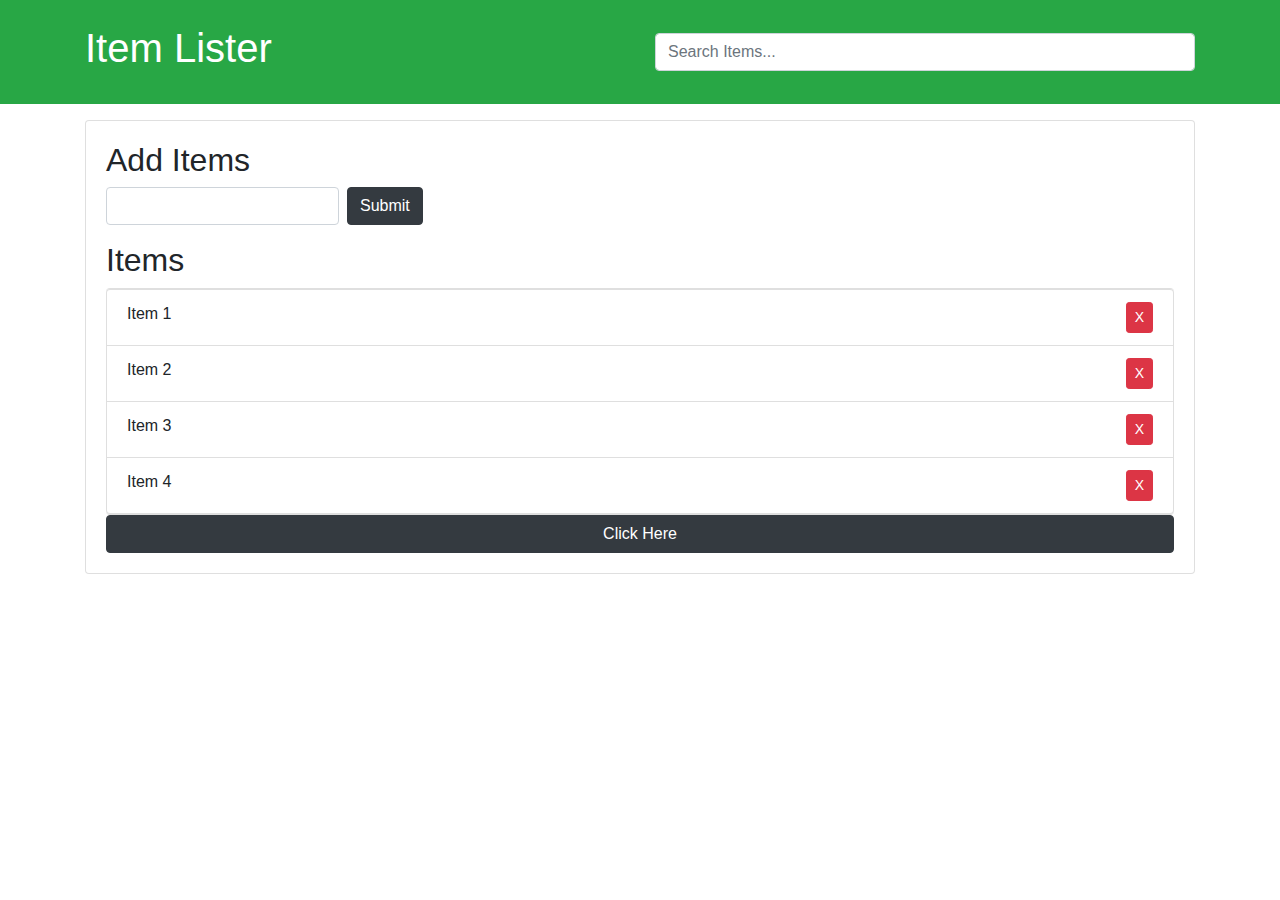
<file: Lesson 1/index.html>
<!DOCTYPE html>
<html lang="en">

<head>
  <meta charset="UTF-8" />
  <meta http-equiv="X-UA-Compatible" content="IE=edge" />
  <meta name="viewport" content="width=device-width, initial-scale=1.0" />
  <link rel="stylesheet" href="https://maxcdn.bootstrapcdn.com/bootstrap/4.0.0-beta/css/bootstrap.min.css" />
  <title>Item Lister</title>
</head>

<body>
  <header id="main-header" class="bg-success text-white p-4 mb-3">
    <div class="container">
      <div class="row">
        <div class="col-md-6">
          <h1 id="header-title">
            Item Lister<span style="display: none"> 123</span>
          </h1>
        </div>
        <div class="col-md-6 align-self-center">
          <input type="text" class="form-control" id="filter" placeholder="Search Items..." />
        </div>
      </div>
    </div>
  </header>
  <div class="container">
    <div id="main" class="card card-body">
      <h2 class="title">Add Items</h2>
      <form id="addForm" class="form-inline mb-3">
        <input type="text" class="form-control mr-2" id="item" />
        
        <input type="submit" class="btn btn-dark" value="Submit" />
      </form>
      <h2 class="title">Items</h2>
      <ul id="items" class="list-group">
        <li class="list-group-item">Item 1
          <button class="btn btn-danger btn-sm float-right delete">X</button>
        </li>
        </li>
        <li class="list-group-item">Item 2
          <button class="btn btn-danger btn-sm float-right delete">X</button>
        </li>
        </li>
        <li class="list-group-item">Item 3
          <button class="btn btn-danger btn-sm float-right delete">X</button>
        </li>
        </li>
        <li class="list-group-item">Item 4
          <button class="btn btn-danger btn-sm float-right delete">X</button>
        </li>
        </li>
      </ul>
      <div id="output"></div>
      <button onclick="buttonClick(1)" class="btn btn-dark btn-block" id="button">
        Click Here
      </button>
      
    </div>
  </div>
  <script src="./app.js"></script>
</body>

</html>
</file>
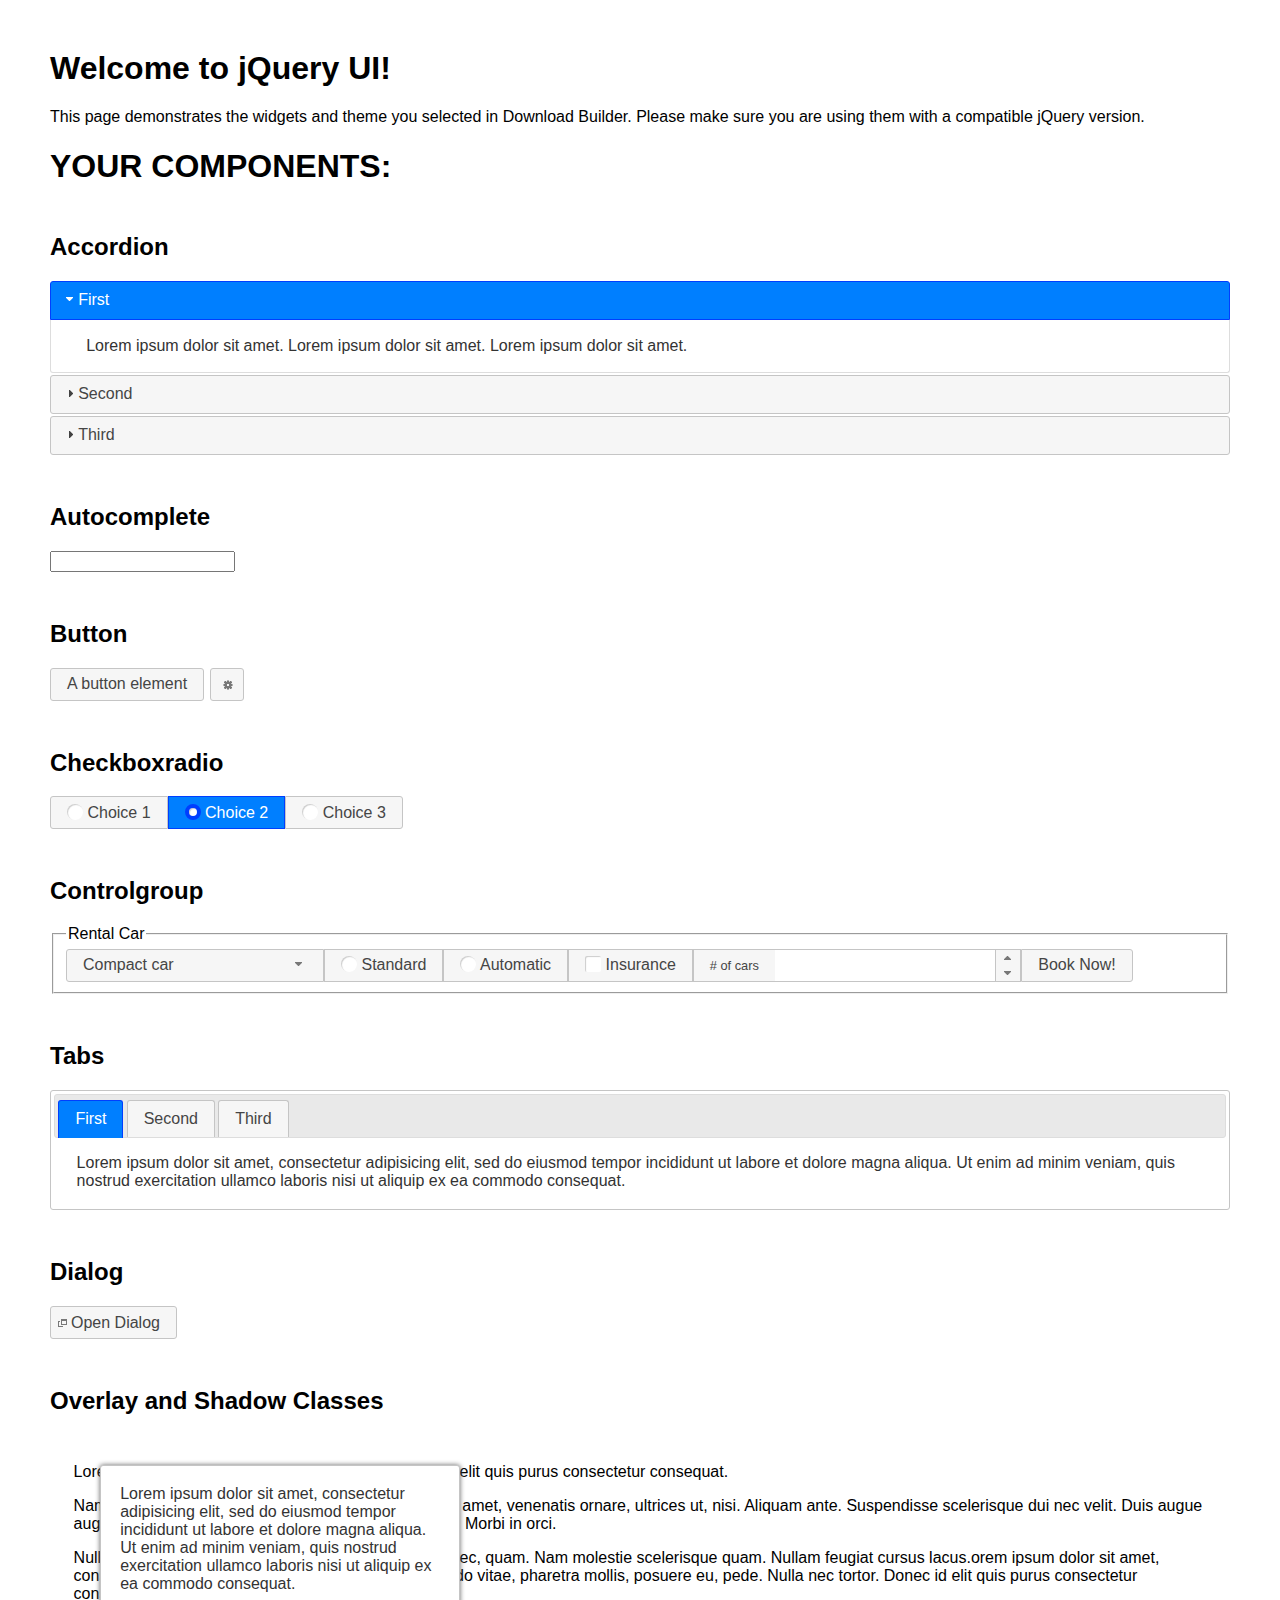
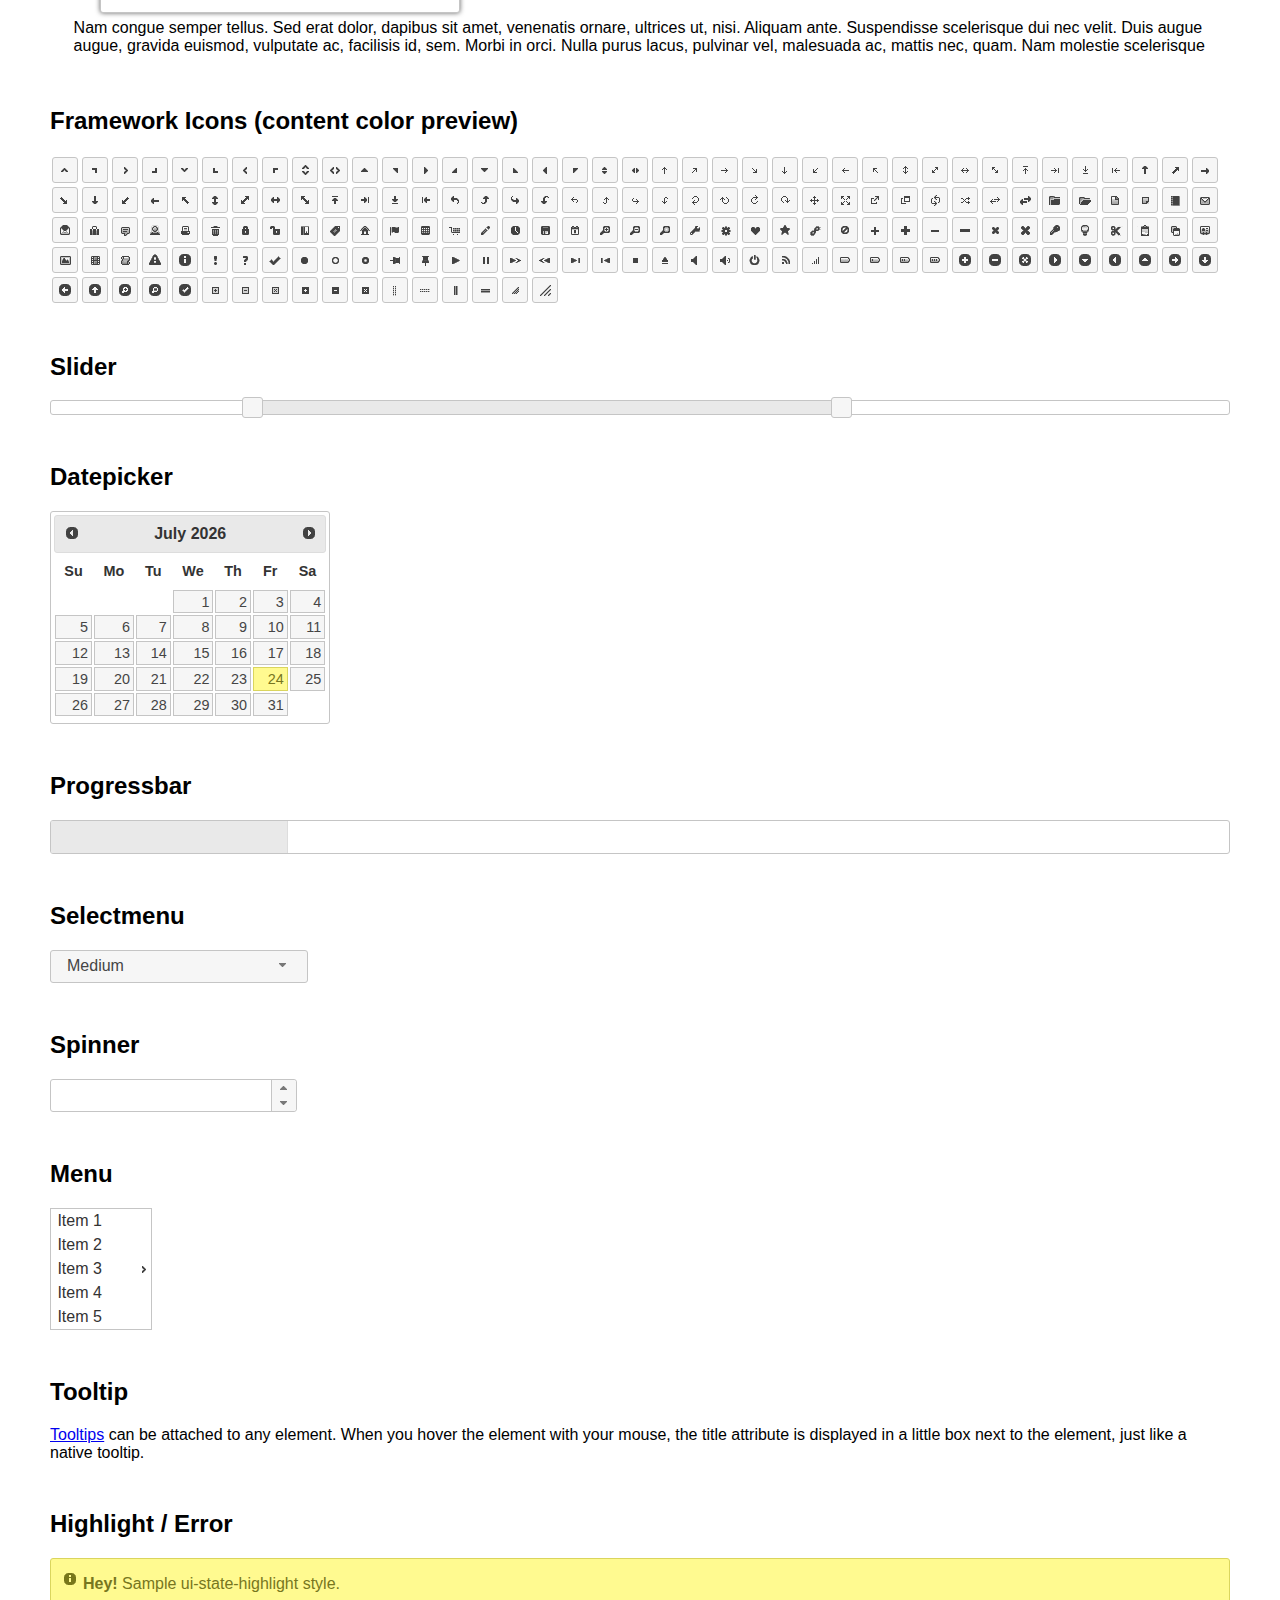
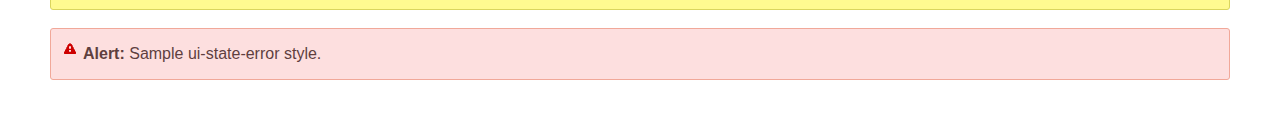
<file: JQUERY/jquery-ui/index.html>
<!doctype html>
<html lang="us">
<head>
	<meta charset="utf-8">
	<title>jQuery UI Example Page</title>
	<link href="jquery-ui.css" rel="stylesheet">
	<style>
	body{
		font-family: "Trebuchet MS", sans-serif;
		margin: 50px;
	}
	.demoHeaders {
		margin-top: 2em;
	}
	#dialog-link {
		padding: .4em 1em .4em 20px;
		text-decoration: none;
		position: relative;
	}
	#dialog-link span.ui-icon {
		margin: 0 5px 0 0;
		position: absolute;
		left: .2em;
		top: 50%;
		margin-top: -8px;
	}
	#icons {
		margin: 0;
		padding: 0;
	}
	#icons li {
		margin: 2px;
		position: relative;
		padding: 4px 0;
		cursor: pointer;
		float: left;
		list-style: none;
	}
	#icons span.ui-icon {
		float: left;
		margin: 0 4px;
	}
	.fakewindowcontain .ui-widget-overlay {
		position: absolute;
	}
	select {
		width: 200px;
	}
	</style>
</head>
<body>

<h1>Welcome to jQuery UI!</h1>

<div class="ui-widget">
	<p>This page demonstrates the widgets and theme you selected in Download Builder. Please make sure you are using them with a compatible jQuery version.</p>
</div>

<h1>YOUR COMPONENTS:</h1>

<!-- Accordion -->
<h2 class="demoHeaders">Accordion</h2>
<div id="accordion">
	<h3>First</h3>
	<div>Lorem ipsum dolor sit amet. Lorem ipsum dolor sit amet. Lorem ipsum dolor sit amet.</div>
	<h3>Second</h3>
	<div>Phasellus mattis tincidunt nibh.</div>
	<h3>Third</h3>
	<div>Nam dui erat, auctor a, dignissim quis.</div>
</div>

<!-- Autocomplete -->
<h2 class="demoHeaders">Autocomplete</h2>
<div>
	<input id="autocomplete" title="type &quot;a&quot;">
</div>

<!-- Button -->
<h2 class="demoHeaders">Button</h2>
<button id="button">A button element</button>
<button id="button-icon">An icon-only button</button>

<!-- Checkboxradio -->
<h2 class="demoHeaders">Checkboxradio</h2>
<form style="margin-top: 1em;">
	<div id="radioset">
		<input type="radio" id="radio1" name="radio"><label for="radio1">Choice 1</label>
		<input type="radio" id="radio2" name="radio" checked="checked"><label for="radio2">Choice 2</label>
		<input type="radio" id="radio3" name="radio"><label for="radio3">Choice 3</label>
	</div>
</form>

<!-- Controlgroup -->
<h2 class="demoHeaders">Controlgroup</h2>
<fieldset>
	<legend>Rental Car</legend>
	<div id="controlgroup">
		<select id="car-type">
			<option>Compact car</option>
			<option>Midsize car</option>
			<option>Full size car</option>
			<option>SUV</option>
			<option>Luxury</option>
			<option>Truck</option>
			<option>Van</option>
		</select>
		<label for="transmission-standard">Standard</label>
		<input type="radio" name="transmission" id="transmission-standard">
		<label for="transmission-automatic">Automatic</label>
		<input type="radio" name="transmission" id="transmission-automatic">
		<label for="insurance">Insurance</label>
		<input type="checkbox" name="insurance" id="insurance">
		<label for="horizontal-spinner" class="ui-controlgroup-label"># of cars</label>
		<input id="horizontal-spinner" class="ui-spinner-input">
		<button>Book Now!</button>
	</div>
</fieldset>

<!-- Tabs -->
<h2 class="demoHeaders">Tabs</h2>
<div id="tabs">
	<ul>
		<li><a href="#tabs-1">First</a></li>
		<li><a href="#tabs-2">Second</a></li>
		<li><a href="#tabs-3">Third</a></li>
	</ul>
	<div id="tabs-1">Lorem ipsum dolor sit amet, consectetur adipisicing elit, sed do eiusmod tempor incididunt ut labore et dolore magna aliqua. Ut enim ad minim veniam, quis nostrud exercitation ullamco laboris nisi ut aliquip ex ea commodo consequat.</div>
	<div id="tabs-2">Phasellus mattis tincidunt nibh. Cras orci urna, blandit id, pretium vel, aliquet ornare, felis. Maecenas scelerisque sem non nisl. Fusce sed lorem in enim dictum bibendum.</div>
	<div id="tabs-3">Nam dui erat, auctor a, dignissim quis, sollicitudin eu, felis. Pellentesque nisi urna, interdum eget, sagittis et, consequat vestibulum, lacus. Mauris porttitor ullamcorper augue.</div>
</div>

<h2 class="demoHeaders">Dialog</h2>
<p>
	<button id="dialog-link" class="ui-button ui-corner-all ui-widget">
		<span class="ui-icon ui-icon-newwin"></span>Open Dialog
	</button>
</p>

<h2 class="demoHeaders">Overlay and Shadow Classes</h2>
<div style="position: relative; width: 96%; height: 200px; padding:1% 2%; overflow:hidden;" class="fakewindowcontain">
	<p>Lorem ipsum dolor sit amet,  Nulla nec tortor. Donec id elit quis purus consectetur consequat. </p><p>Nam congue semper tellus. Sed erat dolor, dapibus sit amet, venenatis ornare, ultrices ut, nisi. Aliquam ante. Suspendisse scelerisque dui nec velit. Duis augue augue, gravida euismod, vulputate ac, facilisis id, sem. Morbi in orci. </p><p>Nulla purus lacus, pulvinar vel, malesuada ac, mattis nec, quam. Nam molestie scelerisque quam. Nullam feugiat cursus lacus.orem ipsum dolor sit amet, consectetur adipiscing elit. Donec libero risus, commodo vitae, pharetra mollis, posuere eu, pede. Nulla nec tortor. Donec id elit quis purus consectetur consequat. </p><p>Nam congue semper tellus. Sed erat dolor, dapibus sit amet, venenatis ornare, ultrices ut, nisi. Aliquam ante. Suspendisse scelerisque dui nec velit. Duis augue augue, gravida euismod, vulputate ac, facilisis id, sem. Morbi in orci. Nulla purus lacus, pulvinar vel, malesuada ac, mattis nec, quam. Nam molestie scelerisque quam. </p><p>Nullam feugiat cursus lacus.orem ipsum dolor sit amet, consectetur adipiscing elit. Donec libero risus, commodo vitae, pharetra mollis, posuere eu, pede. Nulla nec tortor. Donec id elit quis purus consectetur consequat. Nam congue semper tellus. Sed erat dolor, dapibus sit amet, venenatis ornare, ultrices ut, nisi. Aliquam ante. </p><p>Suspendisse scelerisque dui nec velit. Duis augue augue, gravida euismod, vulputate ac, facilisis id, sem. Morbi in orci. Nulla purus lacus, pulvinar vel, malesuada ac, mattis nec, quam. Nam molestie scelerisque quam. Nullam feugiat cursus lacus.orem ipsum dolor sit amet, consectetur adipiscing elit. Donec libero risus, commodo vitae, pharetra mollis, posuere eu, pede. Nulla nec tortor. Donec id elit quis purus consectetur consequat. Nam congue semper tellus. Sed erat dolor, dapibus sit amet, venenatis ornare, ultrices ut, nisi. </p>

	<!-- ui-dialog -->
	<div class="ui-widget-overlay ui-front"></div>
	<div style="position: absolute; width: 320px; left: 50px; top: 30px; padding: 1.2em" class="ui-widget ui-front ui-widget-content ui-corner-all ui-widget-shadow">
		Lorem ipsum dolor sit amet, consectetur adipisicing elit, sed do eiusmod tempor incididunt ut labore et dolore magna aliqua. Ut enim ad minim veniam, quis nostrud exercitation ullamco laboris nisi ut aliquip ex ea commodo consequat.
	</div>

</div>

<!-- ui-dialog -->
<div id="dialog" title="Dialog Title">
	<p>Lorem ipsum dolor sit amet, consectetur adipisicing elit, sed do eiusmod tempor incididunt ut labore et dolore magna aliqua. Ut enim ad minim veniam, quis nostrud exercitation ullamco laboris nisi ut aliquip ex ea commodo consequat.</p>
</div>


<h2 class="demoHeaders">Framework Icons (content color preview)</h2>
<ul id="icons" class="ui-widget ui-helper-clearfix">
	<li class="ui-state-default ui-corner-all" title=".ui-icon-caret-1-n"><span class="ui-icon ui-icon-caret-1-n"></span></li>
	<li class="ui-state-default ui-corner-all" title=".ui-icon-caret-1-ne"><span class="ui-icon ui-icon-caret-1-ne"></span></li>
	<li class="ui-state-default ui-corner-all" title=".ui-icon-caret-1-e"><span class="ui-icon ui-icon-caret-1-e"></span></li>
	<li class="ui-state-default ui-corner-all" title=".ui-icon-caret-1-se"><span class="ui-icon ui-icon-caret-1-se"></span></li>
	<li class="ui-state-default ui-corner-all" title=".ui-icon-caret-1-s"><span class="ui-icon ui-icon-caret-1-s"></span></li>
	<li class="ui-state-default ui-corner-all" title=".ui-icon-caret-1-sw"><span class="ui-icon ui-icon-caret-1-sw"></span></li>
	<li class="ui-state-default ui-corner-all" title=".ui-icon-caret-1-w"><span class="ui-icon ui-icon-caret-1-w"></span></li>
	<li class="ui-state-default ui-corner-all" title=".ui-icon-caret-1-nw"><span class="ui-icon ui-icon-caret-1-nw"></span></li>
	<li class="ui-state-default ui-corner-all" title=".ui-icon-caret-2-n-s"><span class="ui-icon ui-icon-caret-2-n-s"></span></li>
	<li class="ui-state-default ui-corner-all" title=".ui-icon-caret-2-e-w"><span class="ui-icon ui-icon-caret-2-e-w"></span></li>
	<li class="ui-state-default ui-corner-all" title=".ui-icon-triangle-1-n"><span class="ui-icon ui-icon-triangle-1-n"></span></li>
	<li class="ui-state-default ui-corner-all" title=".ui-icon-triangle-1-ne"><span class="ui-icon ui-icon-triangle-1-ne"></span></li>
	<li class="ui-state-default ui-corner-all" title=".ui-icon-triangle-1-e"><span class="ui-icon ui-icon-triangle-1-e"></span></li>
	<li class="ui-state-default ui-corner-all" title=".ui-icon-triangle-1-se"><span class="ui-icon ui-icon-triangle-1-se"></span></li>
	<li class="ui-state-default ui-corner-all" title=".ui-icon-triangle-1-s"><span class="ui-icon ui-icon-triangle-1-s"></span></li>
	<li class="ui-state-default ui-corner-all" title=".ui-icon-triangle-1-sw"><span class="ui-icon ui-icon-triangle-1-sw"></span></li>
	<li class="ui-state-default ui-corner-all" title=".ui-icon-triangle-1-w"><span class="ui-icon ui-icon-triangle-1-w"></span></li>
	<li class="ui-state-default ui-corner-all" title=".ui-icon-triangle-1-nw"><span class="ui-icon ui-icon-triangle-1-nw"></span></li>
	<li class="ui-state-default ui-corner-all" title=".ui-icon-triangle-2-n-s"><span class="ui-icon ui-icon-triangle-2-n-s"></span></li>
	<li class="ui-state-default ui-corner-all" title=".ui-icon-triangle-2-e-w"><span class="ui-icon ui-icon-triangle-2-e-w"></span></li>
	<li class="ui-state-default ui-corner-all" title=".ui-icon-arrow-1-n"><span class="ui-icon ui-icon-arrow-1-n"></span></li>
	<li class="ui-state-default ui-corner-all" title=".ui-icon-arrow-1-ne"><span class="ui-icon ui-icon-arrow-1-ne"></span></li>
	<li class="ui-state-default ui-corner-all" title=".ui-icon-arrow-1-e"><span class="ui-icon ui-icon-arrow-1-e"></span></li>
	<li class="ui-state-default ui-corner-all" title=".ui-icon-arrow-1-se"><span class="ui-icon ui-icon-arrow-1-se"></span></li>
	<li class="ui-state-default ui-corner-all" title=".ui-icon-arrow-1-s"><span class="ui-icon ui-icon-arrow-1-s"></span></li>
	<li class="ui-state-default ui-corner-all" title=".ui-icon-arrow-1-sw"><span class="ui-icon ui-icon-arrow-1-sw"></span></li>
	<li class="ui-state-default ui-corner-all" title=".ui-icon-arrow-1-w"><span class="ui-icon ui-icon-arrow-1-w"></span></li>
	<li class="ui-state-default ui-corner-all" title=".ui-icon-arrow-1-nw"><span class="ui-icon ui-icon-arrow-1-nw"></span></li>
	<li class="ui-state-default ui-corner-all" title=".ui-icon-arrow-2-n-s"><span class="ui-icon ui-icon-arrow-2-n-s"></span></li>
	<li class="ui-state-default ui-corner-all" title=".ui-icon-arrow-2-ne-sw"><span class="ui-icon ui-icon-arrow-2-ne-sw"></span></li>
	<li class="ui-state-default ui-corner-all" title=".ui-icon-arrow-2-e-w"><span class="ui-icon ui-icon-arrow-2-e-w"></span></li>
	<li class="ui-state-default ui-corner-all" title=".ui-icon-arrow-2-se-nw"><span class="ui-icon ui-icon-arrow-2-se-nw"></span></li>
	<li class="ui-state-default ui-corner-all" title=".ui-icon-arrowstop-1-n"><span class="ui-icon ui-icon-arrowstop-1-n"></span></li>
	<li class="ui-state-default ui-corner-all" title=".ui-icon-arrowstop-1-e"><span class="ui-icon ui-icon-arrowstop-1-e"></span></li>
	<li class="ui-state-default ui-corner-all" title=".ui-icon-arrowstop-1-s"><span class="ui-icon ui-icon-arrowstop-1-s"></span></li>
	<li class="ui-state-default ui-corner-all" title=".ui-icon-arrowstop-1-w"><span class="ui-icon ui-icon-arrowstop-1-w"></span></li>
	<li class="ui-state-default ui-corner-all" title=".ui-icon-arrowthick-1-n"><span class="ui-icon ui-icon-arrowthick-1-n"></span></li>
	<li class="ui-state-default ui-corner-all" title=".ui-icon-arrowthick-1-ne"><span class="ui-icon ui-icon-arrowthick-1-ne"></span></li>
	<li class="ui-state-default ui-corner-all" title=".ui-icon-arrowthick-1-e"><span class="ui-icon ui-icon-arrowthick-1-e"></span></li>
	<li class="ui-state-default ui-corner-all" title=".ui-icon-arrowthick-1-se"><span class="ui-icon ui-icon-arrowthick-1-se"></span></li>
	<li class="ui-state-default ui-corner-all" title=".ui-icon-arrowthick-1-s"><span class="ui-icon ui-icon-arrowthick-1-s"></span></li>
	<li class="ui-state-default ui-corner-all" title=".ui-icon-arrowthick-1-sw"><span class="ui-icon ui-icon-arrowthick-1-sw"></span></li>
	<li class="ui-state-default ui-corner-all" title=".ui-icon-arrowthick-1-w"><span class="ui-icon ui-icon-arrowthick-1-w"></span></li>
	<li class="ui-state-default ui-corner-all" title=".ui-icon-arrowthick-1-nw"><span class="ui-icon ui-icon-arrowthick-1-nw"></span></li>
	<li class="ui-state-default ui-corner-all" title=".ui-icon-arrowthick-2-n-s"><span class="ui-icon ui-icon-arrowthick-2-n-s"></span></li>
	<li class="ui-state-default ui-corner-all" title=".ui-icon-arrowthick-2-ne-sw"><span class="ui-icon ui-icon-arrowthick-2-ne-sw"></span></li>
	<li class="ui-state-default ui-corner-all" title=".ui-icon-arrowthick-2-e-w"><span class="ui-icon ui-icon-arrowthick-2-e-w"></span></li>
	<li class="ui-state-default ui-corner-all" title=".ui-icon-arrowthick-2-se-nw"><span class="ui-icon ui-icon-arrowthick-2-se-nw"></span></li>
	<li class="ui-state-default ui-corner-all" title=".ui-icon-arrowthickstop-1-n"><span class="ui-icon ui-icon-arrowthickstop-1-n"></span></li>
	<li class="ui-state-default ui-corner-all" title=".ui-icon-arrowthickstop-1-e"><span class="ui-icon ui-icon-arrowthickstop-1-e"></span></li>
	<li class="ui-state-default ui-corner-all" title=".ui-icon-arrowthickstop-1-s"><span class="ui-icon ui-icon-arrowthickstop-1-s"></span></li>
	<li class="ui-state-default ui-corner-all" title=".ui-icon-arrowthickstop-1-w"><span class="ui-icon ui-icon-arrowthickstop-1-w"></span></li>
	<li class="ui-state-default ui-corner-all" title=".ui-icon-arrowreturnthick-1-w"><span class="ui-icon ui-icon-arrowreturnthick-1-w"></span></li>
	<li class="ui-state-default ui-corner-all" title=".ui-icon-arrowreturnthick-1-n"><span class="ui-icon ui-icon-arrowreturnthick-1-n"></span></li>
	<li class="ui-state-default ui-corner-all" title=".ui-icon-arrowreturnthick-1-e"><span class="ui-icon ui-icon-arrowreturnthick-1-e"></span></li>
	<li class="ui-state-default ui-corner-all" title=".ui-icon-arrowreturnthick-1-s"><span class="ui-icon ui-icon-arrowreturnthick-1-s"></span></li>
	<li class="ui-state-default ui-corner-all" title=".ui-icon-arrowreturn-1-w"><span class="ui-icon ui-icon-arrowreturn-1-w"></span></li>
	<li class="ui-state-default ui-corner-all" title=".ui-icon-arrowreturn-1-n"><span class="ui-icon ui-icon-arrowreturn-1-n"></span></li>
	<li class="ui-state-default ui-corner-all" title=".ui-icon-arrowreturn-1-e"><span class="ui-icon ui-icon-arrowreturn-1-e"></span></li>
	<li class="ui-state-default ui-corner-all" title=".ui-icon-arrowreturn-1-s"><span class="ui-icon ui-icon-arrowreturn-1-s"></span></li>
	<li class="ui-state-default ui-corner-all" title=".ui-icon-arrowrefresh-1-w"><span class="ui-icon ui-icon-arrowrefresh-1-w"></span></li>
	<li class="ui-state-default ui-corner-all" title=".ui-icon-arrowrefresh-1-n"><span class="ui-icon ui-icon-arrowrefresh-1-n"></span></li>
	<li class="ui-state-default ui-corner-all" title=".ui-icon-arrowrefresh-1-e"><span class="ui-icon ui-icon-arrowrefresh-1-e"></span></li>
	<li class="ui-state-default ui-corner-all" title=".ui-icon-arrowrefresh-1-s"><span class="ui-icon ui-icon-arrowrefresh-1-s"></span></li>
	<li class="ui-state-default ui-corner-all" title=".ui-icon-arrow-4"><span class="ui-icon ui-icon-arrow-4"></span></li>
	<li class="ui-state-default ui-corner-all" title=".ui-icon-arrow-4-diag"><span class="ui-icon ui-icon-arrow-4-diag"></span></li>
	<li class="ui-state-default ui-corner-all" title=".ui-icon-extlink"><span class="ui-icon ui-icon-extlink"></span></li>
	<li class="ui-state-default ui-corner-all" title=".ui-icon-newwin"><span class="ui-icon ui-icon-newwin"></span></li>
	<li class="ui-state-default ui-corner-all" title=".ui-icon-refresh"><span class="ui-icon ui-icon-refresh"></span></li>
	<li class="ui-state-default ui-corner-all" title=".ui-icon-shuffle"><span class="ui-icon ui-icon-shuffle"></span></li>
	<li class="ui-state-default ui-corner-all" title=".ui-icon-transfer-e-w"><span class="ui-icon ui-icon-transfer-e-w"></span></li>
	<li class="ui-state-default ui-corner-all" title=".ui-icon-transferthick-e-w"><span class="ui-icon ui-icon-transferthick-e-w"></span></li>
	<li class="ui-state-default ui-corner-all" title=".ui-icon-folder-collapsed"><span class="ui-icon ui-icon-folder-collapsed"></span></li>
	<li class="ui-state-default ui-corner-all" title=".ui-icon-folder-open"><span class="ui-icon ui-icon-folder-open"></span></li>
	<li class="ui-state-default ui-corner-all" title=".ui-icon-document"><span class="ui-icon ui-icon-document"></span></li>
	<li class="ui-state-default ui-corner-all" title=".ui-icon-document-b"><span class="ui-icon ui-icon-document-b"></span></li>
	<li class="ui-state-default ui-corner-all" title=".ui-icon-note"><span class="ui-icon ui-icon-note"></span></li>
	<li class="ui-state-default ui-corner-all" title=".ui-icon-mail-closed"><span class="ui-icon ui-icon-mail-closed"></span></li>
	<li class="ui-state-default ui-corner-all" title=".ui-icon-mail-open"><span class="ui-icon ui-icon-mail-open"></span></li>
	<li class="ui-state-default ui-corner-all" title=".ui-icon-suitcase"><span class="ui-icon ui-icon-suitcase"></span></li>
	<li class="ui-state-default ui-corner-all" title=".ui-icon-comment"><span class="ui-icon ui-icon-comment"></span></li>
	<li class="ui-state-default ui-corner-all" title=".ui-icon-person"><span class="ui-icon ui-icon-person"></span></li>
	<li class="ui-state-default ui-corner-all" title=".ui-icon-print"><span class="ui-icon ui-icon-print"></span></li>
	<li class="ui-state-default ui-corner-all" title=".ui-icon-trash"><span class="ui-icon ui-icon-trash"></span></li>
	<li class="ui-state-default ui-corner-all" title=".ui-icon-locked"><span class="ui-icon ui-icon-locked"></span></li>
	<li class="ui-state-default ui-corner-all" title=".ui-icon-unlocked"><span class="ui-icon ui-icon-unlocked"></span></li>
	<li class="ui-state-default ui-corner-all" title=".ui-icon-bookmark"><span class="ui-icon ui-icon-bookmark"></span></li>
	<li class="ui-state-default ui-corner-all" title=".ui-icon-tag"><span class="ui-icon ui-icon-tag"></span></li>
	<li class="ui-state-default ui-corner-all" title=".ui-icon-home"><span class="ui-icon ui-icon-home"></span></li>
	<li class="ui-state-default ui-corner-all" title=".ui-icon-flag"><span class="ui-icon ui-icon-flag"></span></li>
	<li class="ui-state-default ui-corner-all" title=".ui-icon-calculator"><span class="ui-icon ui-icon-calculator"></span></li>
	<li class="ui-state-default ui-corner-all" title=".ui-icon-cart"><span class="ui-icon ui-icon-cart"></span></li>
	<li class="ui-state-default ui-corner-all" title=".ui-icon-pencil"><span class="ui-icon ui-icon-pencil"></span></li>
	<li class="ui-state-default ui-corner-all" title=".ui-icon-clock"><span class="ui-icon ui-icon-clock"></span></li>
	<li class="ui-state-default ui-corner-all" title=".ui-icon-disk"><span class="ui-icon ui-icon-disk"></span></li>
	<li class="ui-state-default ui-corner-all" title=".ui-icon-calendar"><span class="ui-icon ui-icon-calendar"></span></li>
	<li class="ui-state-default ui-corner-all" title=".ui-icon-zoomin"><span class="ui-icon ui-icon-zoomin"></span></li>
	<li class="ui-state-default ui-corner-all" title=".ui-icon-zoomout"><span class="ui-icon ui-icon-zoomout"></span></li>
	<li class="ui-state-default ui-corner-all" title=".ui-icon-search"><span class="ui-icon ui-icon-search"></span></li>
	<li class="ui-state-default ui-corner-all" title=".ui-icon-wrench"><span class="ui-icon ui-icon-wrench"></span></li>
	<li class="ui-state-default ui-corner-all" title=".ui-icon-gear"><span class="ui-icon ui-icon-gear"></span></li>
	<li class="ui-state-default ui-corner-all" title=".ui-icon-heart"><span class="ui-icon ui-icon-heart"></span></li>
	<li class="ui-state-default ui-corner-all" title=".ui-icon-star"><span class="ui-icon ui-icon-star"></span></li>
	<li class="ui-state-default ui-corner-all" title=".ui-icon-link"><span class="ui-icon ui-icon-link"></span></li>
	<li class="ui-state-default ui-corner-all" title=".ui-icon-cancel"><span class="ui-icon ui-icon-cancel"></span></li>
	<li class="ui-state-default ui-corner-all" title=".ui-icon-plus"><span class="ui-icon ui-icon-plus"></span></li>
	<li class="ui-state-default ui-corner-all" title=".ui-icon-plusthick"><span class="ui-icon ui-icon-plusthick"></span></li>
	<li class="ui-state-default ui-corner-all" title=".ui-icon-minus"><span class="ui-icon ui-icon-minus"></span></li>
	<li class="ui-state-default ui-corner-all" title=".ui-icon-minusthick"><span class="ui-icon ui-icon-minusthick"></span></li>
	<li class="ui-state-default ui-corner-all" title=".ui-icon-close"><span class="ui-icon ui-icon-close"></span></li>
	<li class="ui-state-default ui-corner-all" title=".ui-icon-closethick"><span class="ui-icon ui-icon-closethick"></span></li>
	<li class="ui-state-default ui-corner-all" title=".ui-icon-key"><span class="ui-icon ui-icon-key"></span></li>
	<li class="ui-state-default ui-corner-all" title=".ui-icon-lightbulb"><span class="ui-icon ui-icon-lightbulb"></span></li>
	<li class="ui-state-default ui-corner-all" title=".ui-icon-scissors"><span class="ui-icon ui-icon-scissors"></span></li>
	<li class="ui-state-default ui-corner-all" title=".ui-icon-clipboard"><span class="ui-icon ui-icon-clipboard"></span></li>
	<li class="ui-state-default ui-corner-all" title=".ui-icon-copy"><span class="ui-icon ui-icon-copy"></span></li>
	<li class="ui-state-default ui-corner-all" title=".ui-icon-contact"><span class="ui-icon ui-icon-contact"></span></li>
	<li class="ui-state-default ui-corner-all" title=".ui-icon-image"><span class="ui-icon ui-icon-image"></span></li>
	<li class="ui-state-default ui-corner-all" title=".ui-icon-video"><span class="ui-icon ui-icon-video"></span></li>
	<li class="ui-state-default ui-corner-all" title=".ui-icon-script"><span class="ui-icon ui-icon-script"></span></li>
	<li class="ui-state-default ui-corner-all" title=".ui-icon-alert"><span class="ui-icon ui-icon-alert"></span></li>
	<li class="ui-state-default ui-corner-all" title=".ui-icon-info"><span class="ui-icon ui-icon-info"></span></li>
	<li class="ui-state-default ui-corner-all" title=".ui-icon-notice"><span class="ui-icon ui-icon-notice"></span></li>
	<li class="ui-state-default ui-corner-all" title=".ui-icon-help"><span class="ui-icon ui-icon-help"></span></li>
	<li class="ui-state-default ui-corner-all" title=".ui-icon-check"><span class="ui-icon ui-icon-check"></span></li>
	<li class="ui-state-default ui-corner-all" title=".ui-icon-bullet"><span class="ui-icon ui-icon-bullet"></span></li>
	<li class="ui-state-default ui-corner-all" title=".ui-icon-radio-off"><span class="ui-icon ui-icon-radio-off"></span></li>
	<li class="ui-state-default ui-corner-all" title=".ui-icon-radio-on"><span class="ui-icon ui-icon-radio-on"></span></li>
	<li class="ui-state-default ui-corner-all" title=".ui-icon-pin-w"><span class="ui-icon ui-icon-pin-w"></span></li>
	<li class="ui-state-default ui-corner-all" title=".ui-icon-pin-s"><span class="ui-icon ui-icon-pin-s"></span></li>
	<li class="ui-state-default ui-corner-all" title=".ui-icon-play"><span class="ui-icon ui-icon-play"></span></li>
	<li class="ui-state-default ui-corner-all" title=".ui-icon-pause"><span class="ui-icon ui-icon-pause"></span></li>
	<li class="ui-state-default ui-corner-all" title=".ui-icon-seek-next"><span class="ui-icon ui-icon-seek-next"></span></li>
	<li class="ui-state-default ui-corner-all" title=".ui-icon-seek-prev"><span class="ui-icon ui-icon-seek-prev"></span></li>
	<li class="ui-state-default ui-corner-all" title=".ui-icon-seek-end"><span class="ui-icon ui-icon-seek-end"></span></li>
	<li class="ui-state-default ui-corner-all" title=".ui-icon-seek-first"><span class="ui-icon ui-icon-seek-first"></span></li>
	<li class="ui-state-default ui-corner-all" title=".ui-icon-stop"><span class="ui-icon ui-icon-stop"></span></li>
	<li class="ui-state-default ui-corner-all" title=".ui-icon-eject"><span class="ui-icon ui-icon-eject"></span></li>
	<li class="ui-state-default ui-corner-all" title=".ui-icon-volume-off"><span class="ui-icon ui-icon-volume-off"></span></li>
	<li class="ui-state-default ui-corner-all" title=".ui-icon-volume-on"><span class="ui-icon ui-icon-volume-on"></span></li>
	<li class="ui-state-default ui-corner-all" title=".ui-icon-power"><span class="ui-icon ui-icon-power"></span></li>
	<li class="ui-state-default ui-corner-all" title=".ui-icon-signal-diag"><span class="ui-icon ui-icon-signal-diag"></span></li>
	<li class="ui-state-default ui-corner-all" title=".ui-icon-signal"><span class="ui-icon ui-icon-signal"></span></li>
	<li class="ui-state-default ui-corner-all" title=".ui-icon-battery-0"><span class="ui-icon ui-icon-battery-0"></span></li>
	<li class="ui-state-default ui-corner-all" title=".ui-icon-battery-1"><span class="ui-icon ui-icon-battery-1"></span></li>
	<li class="ui-state-default ui-corner-all" title=".ui-icon-battery-2"><span class="ui-icon ui-icon-battery-2"></span></li>
	<li class="ui-state-default ui-corner-all" title=".ui-icon-battery-3"><span class="ui-icon ui-icon-battery-3"></span></li>
	<li class="ui-state-default ui-corner-all" title=".ui-icon-circle-plus"><span class="ui-icon ui-icon-circle-plus"></span></li>
	<li class="ui-state-default ui-corner-all" title=".ui-icon-circle-minus"><span class="ui-icon ui-icon-circle-minus"></span></li>
	<li class="ui-state-default ui-corner-all" title=".ui-icon-circle-close"><span class="ui-icon ui-icon-circle-close"></span></li>
	<li class="ui-state-default ui-corner-all" title=".ui-icon-circle-triangle-e"><span class="ui-icon ui-icon-circle-triangle-e"></span></li>
	<li class="ui-state-default ui-corner-all" title=".ui-icon-circle-triangle-s"><span class="ui-icon ui-icon-circle-triangle-s"></span></li>
	<li class="ui-state-default ui-corner-all" title=".ui-icon-circle-triangle-w"><span class="ui-icon ui-icon-circle-triangle-w"></span></li>
	<li class="ui-state-default ui-corner-all" title=".ui-icon-circle-triangle-n"><span class="ui-icon ui-icon-circle-triangle-n"></span></li>
	<li class="ui-state-default ui-corner-all" title=".ui-icon-circle-arrow-e"><span class="ui-icon ui-icon-circle-arrow-e"></span></li>
	<li class="ui-state-default ui-corner-all" title=".ui-icon-circle-arrow-s"><span class="ui-icon ui-icon-circle-arrow-s"></span></li>
	<li class="ui-state-default ui-corner-all" title=".ui-icon-circle-arrow-w"><span class="ui-icon ui-icon-circle-arrow-w"></span></li>
	<li class="ui-state-default ui-corner-all" title=".ui-icon-circle-arrow-n"><span class="ui-icon ui-icon-circle-arrow-n"></span></li>
	<li class="ui-state-default ui-corner-all" title=".ui-icon-circle-zoomin"><span class="ui-icon ui-icon-circle-zoomin"></span></li>
	<li class="ui-state-default ui-corner-all" title=".ui-icon-circle-zoomout"><span class="ui-icon ui-icon-circle-zoomout"></span></li>
	<li class="ui-state-default ui-corner-all" title=".ui-icon-circle-check"><span class="ui-icon ui-icon-circle-check"></span></li>
	<li class="ui-state-default ui-corner-all" title=".ui-icon-circlesmall-plus"><span class="ui-icon ui-icon-circlesmall-plus"></span></li>
	<li class="ui-state-default ui-corner-all" title=".ui-icon-circlesmall-minus"><span class="ui-icon ui-icon-circlesmall-minus"></span></li>
	<li class="ui-state-default ui-corner-all" title=".ui-icon-circlesmall-close"><span class="ui-icon ui-icon-circlesmall-close"></span></li>
	<li class="ui-state-default ui-corner-all" title=".ui-icon-squaresmall-plus"><span class="ui-icon ui-icon-squaresmall-plus"></span></li>
	<li class="ui-state-default ui-corner-all" title=".ui-icon-squaresmall-minus"><span class="ui-icon ui-icon-squaresmall-minus"></span></li>
	<li class="ui-state-default ui-corner-all" title=".ui-icon-squaresmall-close"><span class="ui-icon ui-icon-squaresmall-close"></span></li>
	<li class="ui-state-default ui-corner-all" title=".ui-icon-grip-dotted-vertical"><span class="ui-icon ui-icon-grip-dotted-vertical"></span></li>
	<li class="ui-state-default ui-corner-all" title=".ui-icon-grip-dotted-horizontal"><span class="ui-icon ui-icon-grip-dotted-horizontal"></span></li>
	<li class="ui-state-default ui-corner-all" title=".ui-icon-grip-solid-vertical"><span class="ui-icon ui-icon-grip-solid-vertical"></span></li>
	<li class="ui-state-default ui-corner-all" title=".ui-icon-grip-solid-horizontal"><span class="ui-icon ui-icon-grip-solid-horizontal"></span></li>
	<li class="ui-state-default ui-corner-all" title=".ui-icon-gripsmall-diagonal-se"><span class="ui-icon ui-icon-gripsmall-diagonal-se"></span></li>
	<li class="ui-state-default ui-corner-all" title=".ui-icon-grip-diagonal-se"><span class="ui-icon ui-icon-grip-diagonal-se"></span></li>
</ul>

<!-- Slider -->
<h2 class="demoHeaders">Slider</h2>
<div id="slider"></div>

<!-- Datepicker -->
<h2 class="demoHeaders">Datepicker</h2>
<div id="datepicker"></div>

<!-- Progressbar -->
<h2 class="demoHeaders">Progressbar</h2>
<div id="progressbar"></div>

<!-- Progressbar -->
<h2 class="demoHeaders">Selectmenu</h2>
<select id="selectmenu">
	<option>Slower</option>
	<option>Slow</option>
	<option selected="selected">Medium</option>
	<option>Fast</option>
	<option>Faster</option>
</select>

<!-- Spinner -->
<h2 class="demoHeaders">Spinner</h2>
<input id="spinner">

<!-- Menu -->
<h2 class="demoHeaders">Menu</h2>
<ul style="width:100px;" id="menu">
	<li><div>Item 1</div></li>
	<li><div>Item 2</div></li>
	<li><div>Item 3</div>
		<ul>
			<li><div>Item 3-1</div></li>
			<li><div>Item 3-2</div></li>
			<li><div>Item 3-3</div></li>
			<li><div>Item 3-4</div></li>
			<li><div>Item 3-5</div></li>
		</ul>
	</li>
	<li><div>Item 4</div></li>
	<li><div>Item 5</div></li>
</ul>

<!-- Tooltip -->
<h2 class="demoHeaders">Tooltip</h2>
<p id="tooltip">
	<a href="#" title="That&apos;s what this widget is">Tooltips</a> can be attached to any element. When you hover
the element with your mouse, the title attribute is displayed in a little box next to the element, just like a native tooltip.
</p>

<!-- Highlight / Error -->
<h2 class="demoHeaders">Highlight / Error</h2>
<div class="ui-widget">
	<div class="ui-state-highlight ui-corner-all" style="margin-top: 20px; padding: 0 .7em;">
		<p><span class="ui-icon ui-icon-info" style="float: left; margin-right: .3em;"></span>
		<strong>Hey!</strong> Sample ui-state-highlight style.</p>
	</div>
</div>
<br>
<div class="ui-widget">
	<div class="ui-state-error ui-corner-all" style="padding: 0 .7em;">
		<p><span class="ui-icon ui-icon-alert" style="float: left; margin-right: .3em;"></span>
		<strong>Alert:</strong> Sample ui-state-error style.</p>
	</div>
</div>

<script src="external/jquery/jquery.js"></script>
<script src="jquery-ui.js"></script>
<script>
$( "#accordion" ).accordion();

var availableTags = [
	"ActionScript",
	"AppleScript",
	"Asp",
	"BASIC",
	"C",
	"C++",
	"Clojure",
	"COBOL",
	"ColdFusion",
	"Erlang",
	"Fortran",
	"Groovy",
	"Haskell",
	"Java",
	"JavaScript",
	"Lisp",
	"Perl",
	"PHP",
	"Python",
	"Ruby",
	"Scala",
	"Scheme"
];
$( "#autocomplete" ).autocomplete({
	source: availableTags
});

$( "#button" ).button();
$( "#button-icon" ).button({
	icon: "ui-icon-gear",
	showLabel: false
});

$( "#radioset" ).buttonset();

$( "#controlgroup" ).controlgroup();

$( "#tabs" ).tabs();

$( "#dialog" ).dialog({
	autoOpen: false,
	width: 400,
	buttons: [
		{
			text: "Ok",
			click: function() {
				$( this ).dialog( "close" );
			}
		},
		{
			text: "Cancel",
			click: function() {
				$( this ).dialog( "close" );
			}
		}
	]
});

// Link to open the dialog
$( "#dialog-link" ).click(function( event ) {
	$( "#dialog" ).dialog( "open" );
	event.preventDefault();
});

$( "#datepicker" ).datepicker({
	inline: true
});

$( "#slider" ).slider({
	range: true,
	values: [ 17, 67 ]
});

$( "#progressbar" ).progressbar({
	value: 20
});

$( "#spinner" ).spinner();

$( "#menu" ).menu();

$( "#tooltip" ).tooltip();

$( "#selectmenu" ).selectmenu();

// Hover states on the static widgets
$( "#dialog-link, #icons li" ).hover(
	function() {
		$( this ).addClass( "ui-state-hover" );
	},
	function() {
		$( this ).removeClass( "ui-state-hover" );
	}
);
</script>
</body>
</html>
</file>
